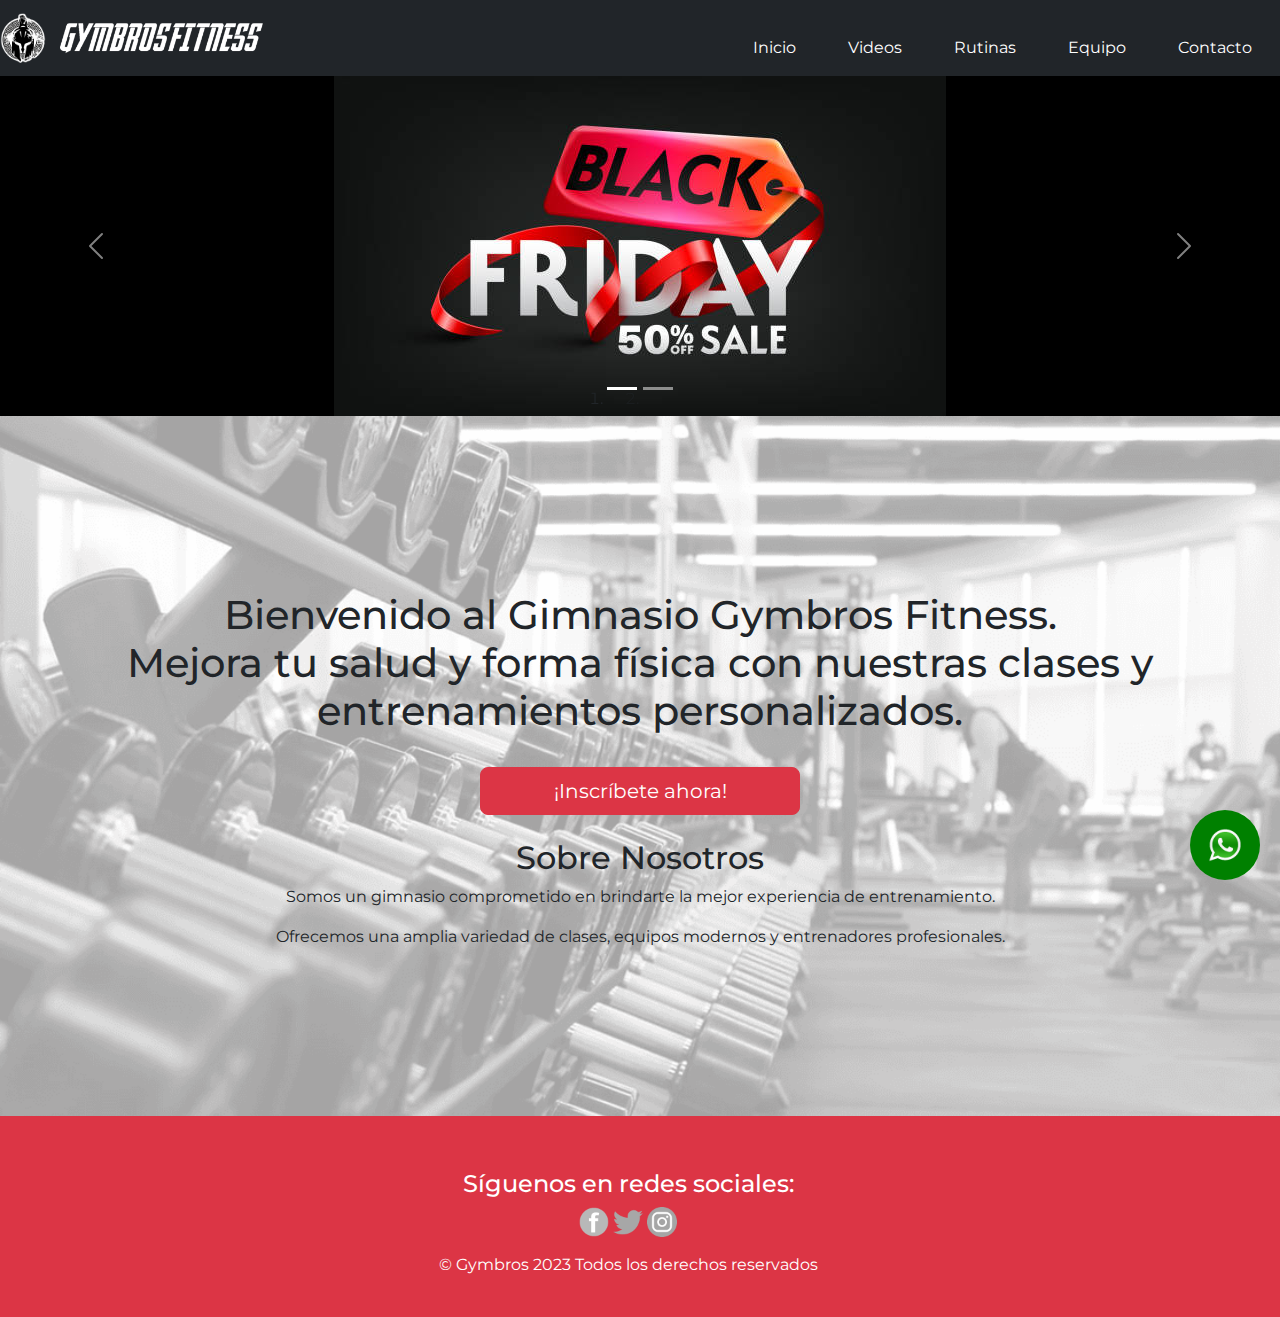
<file: index.html>
<!DOCTYPE html>
<html lang="en">
<head>
    <meta charset="UTF-8">
    <meta http-equiv="X-UA-Compatible" content="IE=edge">
    <meta name="viewport" content="width=device-width, initial-scale=1.0">
    <meta name="description" content="Gymbros Fitness es un gimnasio comprometido en brindarte la mejor experiencia de entrenamiento. Ofrecemos una amplia variedad de clases, equipos modernos y entrenadores profesionales para mejorar tu salud y forma física. ¡Inscríbete ahora!">
    <meta name="keywords" content="gimnasio, fitness, entrenamiento, clases personalizadas, salud, forma física, inscripción, Gymbros Fitness">
    <title>Gymbros Fitness - Gimnasio especializado en entrenamientos y clases personalizadas</title>
    <link rel="icon" type="image/png" href="./img/GymbrosFitness.png" >
    <link rel="stylesheet" href="https://cdn.jsdelivr.net/npm/bootstrap@5.3.0/dist/css/bootstrap.min.css">
    <link rel="stylesheet" href="./sass/main.css">
    <link rel="stylesheet" href="https://fonts.googleapis.com/css2?family=Montserrat:wght@400;700&display=swap">
</head>
<body>
    <div class="floating-icon">
        <a href="https://api.whatsapp.com/send?phone=+1234567890" target="_blank" class="whatsapp-icon">
            <img src="./img/Logos/logo_whatsapp.png" alt="Icono de WhatsApp">            
        </a>
                
    </div> 

    <div>
        <header>
          <nav class="navbar navbar-expand-md navbar-dark bg-dark">
            <a href="./index.html" style="text-decoration: none;">
              <img src="./img/GymbrosFitness.png" alt="Logo de la empresa" class="img-fluid logo-img logo-imagen">
              <img src="./img/gymbros_logo_texto.png" alt="Logo de la empresa" class="img-fluid logo-img logo-letters">
            </a>
            <button class="navbar-toggler" type="button" data-bs-toggle="collapse" data-bs-target="#navbarNav"
              aria-controls="navbarNav" aria-expanded="false" aria-label="Toggle navigation">
              <span class="navbar-toggler-icon"></span>
            </button>
            <div class="collapse navbar-collapse" id="navbarNav">
              <ul class="navbar-nav ms-auto justify-content-end">
                <li class="nav-item">
                  <a class="nav-link text-white ms-3" href="./index.html">Inicio</a>
                </li>
                <li class="nav-item">
                  <a class="nav-link text-white ms-3" href="./Pages/gymbrosVideos.html">Videos</a>
                </li>
                <li class="nav-item">
                  <a class="nav-link text-white ms-3">Rutinas</a>
                </li>
                <li class="nav-item">
                  <a class="nav-link text-white ms-3">Equipo</a>
                </li>
                <li class="nav-item">
                  <a class="nav-link text-white ms-3" href="./Pages/gymbrosContacto.html">Contacto</a>
                </li>
              </ul>
            </div>
          </nav>
        </header>
    </div>
      
    
    <div id="mySlider" class="carousel slide" data-bs-ride="carousel">
        <ol class="carousel-indicators">
            <li data-bs-target="#mySlider" data-bs-slide-to="0" class="active"></li>
            <li data-bs-target="#mySlider" data-bs-slide-to="1"></li>
        </ol>
        
        <div class="carousel-inner">
            <div class="carousel-item active">
                <img src="./img/Slides/GymbrosPROMO6.jpg" class="d-block" alt="Slide 1">
            </div>
            <div class="carousel-item">
                <img src="./img/Slides/GymbrosPROMO7.jpg" class="d-block" alt="Slide 2">
            </div>          
        </div>
        
        <a class="carousel-control-prev" href="#mySlider" role="button" data-bs-slide="prev">
            <span class="carousel-control-prev-icon" aria-hidden="true"></span>
            <span class="visually-hidden">Anterior</span>
        </a>
        <a class="carousel-control-next" href="#mySlider" role="button" data-bs-slide="next">
            <span class="carousel-control-next-icon" aria-hidden="true"></span>
            <span class="visually-hidden">Siguiente</span>
        </a>
    </div>      

    <div class="background-image-container">
        <section>
            <div>
                <br>
                <h1 class="text-center">Bienvenido al Gimnasio Gymbros Fitness. <br> Mejora tu salud y forma física con nuestras clases y entrenamientos personalizados.</h1>
                <br>
                <a href="./Pages/gymbrosContacto.html" class="btn btn-danger btn-lg d-block mx-auto max-width-10">¡Inscríbete ahora!</a>
                <br>
                <h2 class="text-center">Sobre Nosotros</h2>
                <p class="text-center">Somos un gimnasio comprometido en brindarte la mejor experiencia de entrenamiento.</p>
                <p class="text-center">Ofrecemos una amplia variedad de clases, equipos modernos y entrenadores profesionales.</p>
            </div>
        </section>
    </div>
     
    
    <div>
        <footer class="bg-danger text-white">
            <div class="container py-4">
                <div class="row justify-content-center">
                    <div class="col-12 text-center">
                        <h4>Síguenos en redes sociales:</h4>
                    </div>
                    <div class="col-12 text-center">
                        <a href="./index.html" class="social-icon" style="text-decoration: none;">
                            <img src="./img/Logos/logo_facebook_gris.png" alt="Logo de Facebook" class="img-fluid social-icon-img">
                        </a>
                        <a href="./index.html" class="social-icon" style="text-decoration: none;">
                            <img src="./img/Logos/logo_twitter_gris.png" alt="Logo de Twitter" class="img-fluid social-icon-img">
                        </a>
                        <a href="./index.html" class="social-icon" style="text-decoration: none;">
                            <img src="./img/Logos/logo_instagram_gris.png" alt="Logo de Instagram" class="img-fluid social-icon-img">
                        </a>
                    </div>
                    <div class="col-12 text-center mt-3">
                        <p>&copy; Gymbros 2023 Todos los derechos reservados</p>
                    </div>
                </div>
            </div>
        </footer>
    </div>    

    <script src="https://cdn.jsdelivr.net/npm/bootstrap@5.3.0/dist/js/bootstrap.min.js"></script>
</body>
</html>
</file>
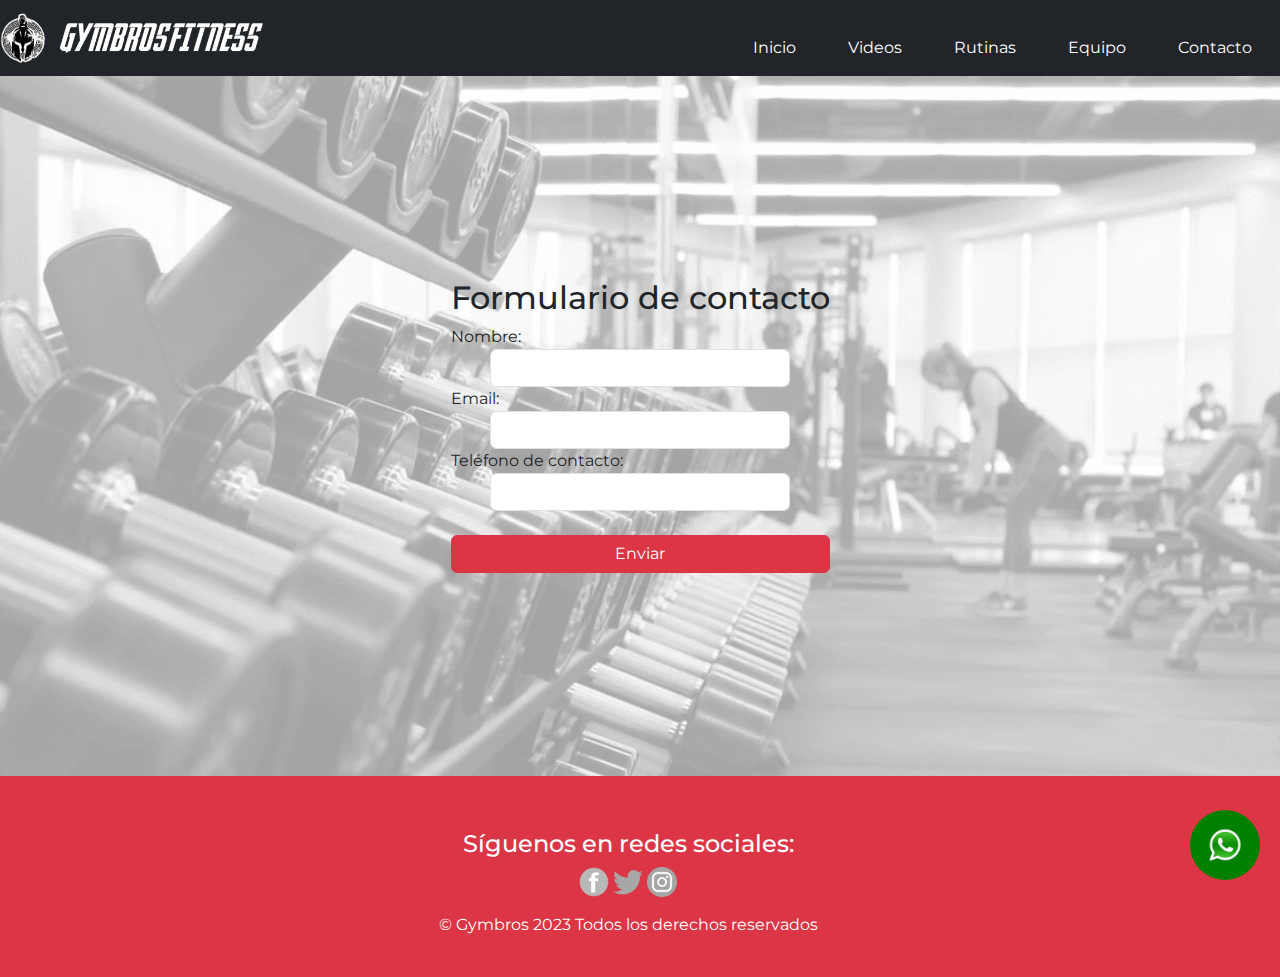
<file: Pages/gymbrosContacto.html>
<!DOCTYPE html>
<html lang="en">
<head>
    <meta charset="UTF-8">
    <meta http-equiv="X-UA-Compatible" content="IE=edge">
    <meta name="viewport" content="width=device-width, initial-scale=1.0">
    <meta name="description" content="Gymbros Fitness es un gimnasio comprometido en brindarte la mejor experiencia de entrenamiento. Ofrecemos una amplia variedad de clases, equipos modernos y entrenadores profesionales para mejorar tu salud y forma física. ¡Inscríbete ahora!">
    <meta name="keywords" content="gimnasio, fitness, entrenamiento, clases personalizadas, salud, forma física, inscripción, Gymbros Fitness">
    <title>Gymbros Fitness - Contacto</title>
    <link rel="icon" type="image/png" href="./img/GymbrosFitness.png" >
    <link rel="stylesheet" href="https://cdn.jsdelivr.net/npm/bootstrap@5.3.0/dist/css/bootstrap.min.css">
    <link rel="stylesheet" href="../sass/main.css">
    <link rel="stylesheet" href="https://fonts.googleapis.com/css2?family=Montserrat:wght@400;700&display=swap">
</head>
<body>
    <div class="floating-icon">
        <a href="https://api.whatsapp.com/send?phone=+1234567890" target="_blank" class="whatsapp-icon">
            <img src="../img/Logos/logo_whatsapp.png" alt="Icono de WhatsApp">
        </a>        
    </div> 

    <div>
        <header>
          <nav class="navbar navbar-expand-md navbar-dark bg-dark">
            <a href="../index.html" style="text-decoration: none;">
              <img src="../img/GymbrosFitness.png" alt="Logo de la empresa" class="img-fluid logo-img logo-imagen">
              <img src="../img/gymbros_logo_texto.png" alt="Logo de la empresa" class="img-fluid logo-img logo-letters">
            </a>
            <button class="navbar-toggler" type="button" data-bs-toggle="collapse" data-bs-target="#navbarNav"
              aria-controls="navbarNav" aria-expanded="false" aria-label="Toggle navigation">
              <span class="navbar-toggler-icon"></span>
            </button>
            <div class="collapse navbar-collapse" id="navbarNav">
              <ul class="navbar-nav ms-auto justify-content-end">
                <li class="nav-item">
                  <a class="nav-link text-white ms-3" href="../index.html">Inicio</a>
                </li>
                <li class="nav-item">
                  <a class="nav-link text-white ms-3" href="../Pages/gymbrosVideos.html">Videos</a>
                </li>
                <li class="nav-item">
                  <a class="nav-link text-white ms-3">Rutinas</a>
                </li>
                <li class="nav-item">
                  <a class="nav-link text-white ms-3">Equipo</a>
                </li>
                <li class="nav-item">
                  <a class="nav-link text-white ms-3" href="../Pages/gymbrosContacto.html">Contacto</a>
                </li>
              </ul>
            </div>
          </nav>
      </header>
    <div>                            

    <div class="background-image-container d-flex justify-content-center align-items-center">
        <form class="my-form">
            <h2>Formulario de contacto</h2>
            <div class="form-group">
                <label for="nombre">Nombre:</label>
                <div class="input-container">
                    <input type="text" class="form-control" id="nombre" name="nombre" required>
                </div>
            </div>
            <div class="form-group">
                <label for="email">Email:</label>
                <div class="input-container">
                    <input type="email" class="form-control" id="email" name="email" required>
                </div>
            </div>
            <div class="form-group">
                <label for="telefono">Teléfono de contacto:</label>
                <div class="input-container">
                    <input type="tel" class="form-control" id="telefono" name="telefono" required>
                </div>
            </div>
            <br>
            <button type="submit" class="btn btn-danger btn-block w-100">Enviar</button>
        </form>
    </div>       
    
    <div>
        <footer class="bg-danger text-white">
            <div class="container py-4">
                <div class="row justify-content-center">
                    <div class="col-12 text-center">
                        <h4>Síguenos en redes sociales:</h4>
                    </div>
                    <div class="col-12 text-center">
                        <a href="../index.html" class="social-icon" style="text-decoration: none;">
                            <img src="../img/Logos/logo_facebook_gris.png" alt="Logo de Facebook" class="img-fluid social-icon-img">
                        </a>
                        <a href="../index.html" class="social-icon" style="text-decoration: none;">
                            <img src="../img/Logos/logo_twitter_gris.png" alt="Logo de Twitter" class="img-fluid social-icon-img">
                        </a>
                        <a href="../index.html" class="social-icon" style="text-decoration: none;">
                            <img src="../img/Logos/logo_instagram_gris.png" alt="Logo de Instagram" class="img-fluid social-icon-img">
                        </a>
                    </div>
                    <div class="col-12 text-center mt-3">
                        <p>&copy; Gymbros 2023 Todos los derechos reservados</p>
                    </div>
                </div>
            </div>
        </footer>
    </div> 

    <script src="https://cdn.jsdelivr.net/npm/bootstrap@5.3.0/dist/js/bootstrap.min.js"></script>
</body>
</html>
</file>
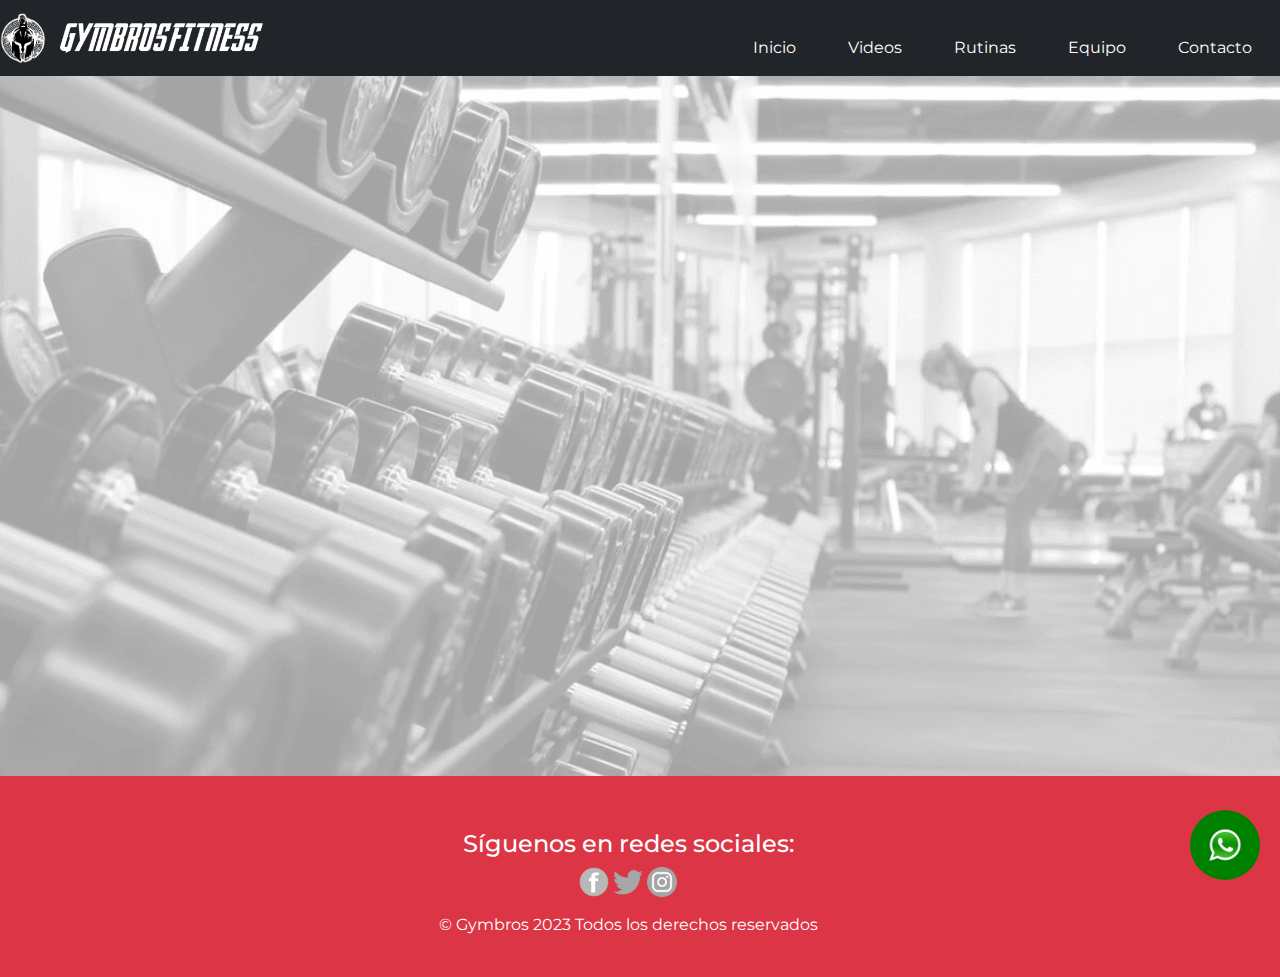
<file: Pages/gymbrosVideos.html>
<!DOCTYPE html>
<html lang="en">
<head>
    <meta charset="UTF-8">
    <meta http-equiv="X-UA-Compatible" content="IE=edge">
    <meta name="viewport" content="width=device-width, initial-scale=1.0">
    <meta name="description" content="Gymbros Fitness es un gimnasio comprometido en brindarte la mejor experiencia de entrenamiento. Ofrecemos una amplia variedad de clases, equipos modernos y entrenadores profesionales para mejorar tu salud y forma física. ¡Inscríbete ahora!">
    <meta name="keywords" content="gimnasio, fitness, entrenamiento, clases personalizadas, salud, forma física, inscripción, Gymbros Fitness">
    <title>Gymbros Fitness - Videos</title>
    <link rel="icon" type="image/png" href="../img/GymbrosFitness.png" >
    <link rel="stylesheet" href="https://cdn.jsdelivr.net/npm/bootstrap@5.3.0/dist/css/bootstrap.min.css">
    <link rel="stylesheet" href="../sass/main.css">
    <link rel="stylesheet" href="https://fonts.googleapis.com/css2?family=Montserrat:wght@400;700&display=swap">
</head>
<body>
    <div class="floating-icon">
        <a href="https://api.whatsapp.com/send?phone=+1234567890" target="_blank" class="whatsapp-icon">
            <img src="../img/Logos/logo_whatsapp.png" alt="Icono de WhatsApp">
        </a>        
    </div>

    <div>
        <header>
          <nav class="navbar navbar-expand-md navbar-dark bg-dark">
            <a href="../index.html" style="text-decoration: none;">
              <img src="../img/GymbrosFitness.png" alt="Logo de la empresa" class="img-fluid logo-img logo-imagen">
              <img src="../img/gymbros_logo_texto.png" alt="Logo de la empresa" class="img-fluid logo-img logo-letters">
            </a>
            <button class="navbar-toggler" type="button" data-bs-toggle="collapse" data-bs-target="#navbarNav"
              aria-controls="navbarNav" aria-expanded="false" aria-label="Toggle navigation">
              <span class="navbar-toggler-icon"></span>
            </button>
            <div class="collapse navbar-collapse" id="navbarNav">
              <ul class="navbar-nav ms-auto justify-content-end">
                <li class="nav-item">
                  <a class="nav-link text-white ms-3" href="../index.html">Inicio</a>
                </li>
                <li class="nav-item">
                  <a class="nav-link text-white ms-3" href="../Pages/gymbrosVideos.html">Videos</a>
                </li>
                <li class="nav-item">
                    <a class="nav-link text-white ms-3">Rutinas</a>
                </li>
                <li class="nav-item">
                    <a class="nav-link text-white ms-3">Equipo</a>
                </li>
                <li class="nav-item">
                  <a class="nav-link text-white ms-3" href="../Pages/gymbrosContacto.html">Contacto</a>
                </li>
              </ul>
            </div>
          </nav>
        </header>
    <div>
                       

    <div class="background-image-container">        
        <div class="d-flex justify-content-center align-items-center">     
            <div class="row">
                <div class="col-lg-4 col-md-6 col-sm-12 mb-4">
                    <div class="media">
                        <iframe width="100%" height="100%" src="https://www.youtube.com/embed/_AhC7mm-Prk" title="YouTube video player" frameborder="0" allow="accelerometer; autoplay; clipboard-write; encrypted-media; gyroscope; picture-in-picture; web-share" allowfullscreen></iframe>
                    </div>
                </div>
                <div class="col-lg-4 col-md-6 col-sm-12 mb-4">
                    <div class="media">
                        <iframe width="100%" height="100%" src="https://www.youtube.com/embed/jP0by40KfjE" title="YouTube video player" frameborder="0" allow="accelerometer; autoplay; clipboard-write; encrypted-media; gyroscope; picture-in-picture; web-share" allowfullscreen></iframe>
                    </div>
                </div>
                <div class="col-lg-4 col-md-6 col-sm-12 mb-4">
                    <div class="media">
                        <iframe width="100%" height="100%" src="https://www.youtube.com/embed/ef2EqYFrIdo" title="YouTube video player" frameborder="0" allow="accelerometer; autoplay; clipboard-write; encrypted-media; gyroscope; picture-in-picture; web-share" allowfullscreen></iframe>
                    </div>
                </div>
                <div class="col-lg-4 col-md-6 col-sm-12 mb-4">
                    <div class="media">
                        <iframe width="100%" height="100%" src="https://www.youtube.com/embed/tRBqySH_Aus" title="YouTube video player" frameborder="0" allow="accelerometer; autoplay; clipboard-write; encrypted-media; gyroscope; picture-in-picture; web-share" allowfullscreen></iframe>
                    </div>
                </div>
                <div class="col-lg-4 col-md-6 col-sm-12 mb-4">
                    <div class="media">
                        <iframe width="100%" height="100%" src="https://www.youtube.com/embed/7orY0BT8xxY" title="YouTube video player" frameborder="0" allow="accelerometer; autoplay; clipboard-write; encrypted-media; gyroscope; picture-in-picture; web-share" allowfullscreen></iframe>
                    </div>
                </div>
                <div class="col-lg-4 col-md-6 col-sm-12 mb-4">
                    <div class="media">
                        <iframe width="100%" height="100%" src="https://www.youtube.com/embed/D0zPn4nsKOo" title="YouTube video player" frameborder="0" allow="accelerometer; autoplay; clipboard-write; encrypted-media; gyroscope; picture-in-picture; web-share" allowfullscreen></iframe>
                    </div>
                </div>
                <div class="col-lg-4 col-md-6 col-sm-12 mb-4">
                    <div class="media">
                        <iframe width="100%" height="100%" src="https://www.youtube.com/embed/_0TKBP6B_sw" title="YouTube video player" frameborder="0" allow="accelerometer; autoplay; clipboard-write; encrypted-media; gyroscope; picture-in-picture; web-share" allowfullscreen></iframe>
                    </div>
                </div>
                <div class="col-lg-4 col-md-6 col-sm-12 mb-4">
                    <div class="media">
                        <iframe width="100%" height="100%" src="https://www.youtube.com/embed/P0HfsZnc9rk" title="YouTube video player" frameborder="0" allow="accelerometer; autoplay; clipboard-write; encrypted-media; gyroscope; picture-in-picture; web-share" allowfullscreen></iframe>
                    </div>
                </div>
                <div class="col-lg-4 col-md-6 col-sm-12 mb-4">
                    <div class="media">
                        <iframe width="100%" height="100%" src="https://www.youtube.com/embed/ZR-jeJpVIEE" title="YouTube video player" frameborder="0" allow="accelerometer; autoplay; clipboard-write; encrypted-media; gyroscope; picture-in-picture; web-share" allowfullscreen></iframe>
                    </div>
                </div>               
            </div>
        </div>
    </div>     
    
    <div>
        <footer class="bg-danger text-white">
            <div class="container py-4">
                <div class="row justify-content-center">
                    <div class="col-12 text-center">
                        <h4>Síguenos en redes sociales:</h4>
                    </div>
                    <div class="col-12 text-center">
                        <a href="../index.html" class="social-icon" style="text-decoration: none;">
                            <img src="../img/Logos/logo_facebook_gris.png" alt="Logo de Facebook" class="img-fluid social-icon-img">
                        </a>
                        <a href="../index.html"  class="social-icon" style="text-decoration: none;">
                            <img src="../img/Logos/logo_twitter_gris.png" alt="Logo de Twitter" class="img-fluid social-icon-img">
                        </a>
                        <a href="../index.html"  class="social-icon" style="text-decoration: none;">
                            <img src="../img/Logos/logo_instagram_gris.png" alt="Logo de Instagram" class="img-fluid social-icon-img">
                        </a>
                    </div>
                    <div class="col-12 text-center mt-3">
                        <p>&copy; Gymbros 2023 Todos los derechos reservados</p>
                    </div>
                </div>
            </div>
        </footer>
    </div> 

    <script src="https://cdn.jsdelivr.net/npm/bootstrap@5.3.0/dist/js/bootstrap.min.js"></script>    
</body>
</html>
</file>
<file: sass/main.css>
.social-icon-img {
  width: 30px;
  height: 30px;
}

.logo-img {
  max-height: 50px;
}

.max-width-10 {
  max-width: 20rem;
}

.background-image-container {
  background-image: url("../img/gymbros_fondo_sitio_claro.png");
  background-repeat: no-repeat;
  background-size: cover;
  min-height: 700px;
  display: flex;
  align-items: center;
  justify-content: center;
}

.input-container {
  max-width: 300px;
  margin: 0px auto;
}

#mySlider.carousel {
  background-color: black;
}

#mySlider .carousel-inner .carousel-item img {
  max-width: 70%;
  max-height: 70%;
  margin: 0px auto;
}

body {
  font-family: "Montserrat", sans-serif;
}

.row {
  margin-top: 30px;
  max-width: 100%;
}

.btn-danger:hover {
  transform: scale(1.1);
  transition: transform 0.3s;
}

.social-icon-img:hover {
  transform: scale(1.1);
  transition: transform 0.3s;
}

.logo-letters:hover {
  transform: translateX(20px);
  transition: transform 0.3s;
}

.navbar-nav .nav-item:hover {
  transform: scaleX(1.1);
  transition: transform 0.3s;
}

@keyframes rotateYAnimation {
  0% {
    transform: rotateY(0deg);
  }
  100% {
    transform: rotateY(360deg);
  }
}
.logo-imagen:hover {
  animation: rotateYAnimation 1s linear;
}

.floating-icon {
  position: fixed;
  bottom: 20px;
  right: 20px;
  text-align: center;
}

.whatsapp-icon {
  display: flex;
  align-items: center;
  justify-content: center;
  background-color: green;
  color: white;
  width: 70px;
  height: 70px;
  border-radius: 50%;
  text-decoration: none;
}

.whatsapp-icon img {
  width: 34px;
  height: 34px;
}

.navbar-nav {
  margin-top: 20px;
}

.navbar-nav li.nav-item {
  margin-right: 20px;
}

.media:hover iframe {
  transform: translateY(-10px);
  transition: transform 0.3s;
}/*# sourceMappingURL=main.css.map */
</file>
